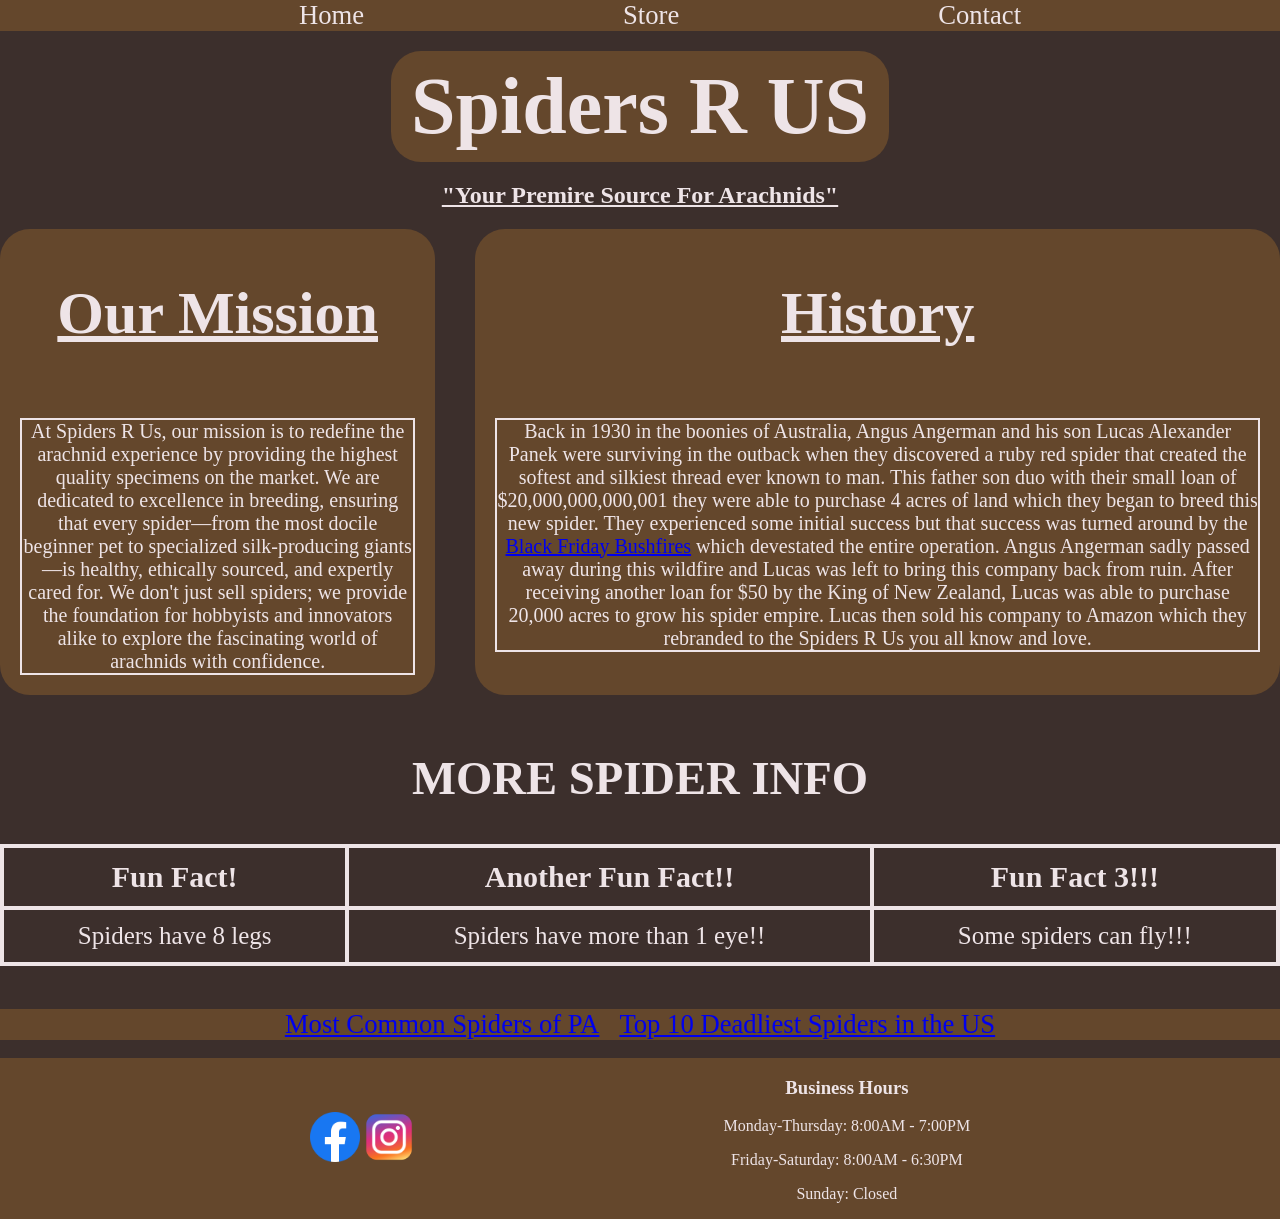
<file: index.html>
<!DOCTYPE html>
<html lang="en">
<head>
    <meta charset="UTF-8">
    <meta name="viewport" content="width=device-width, initial-scale=1.0">
    <title>Home</title>
    <link rel="icon" type="image/x-icon" href="../media/images/favicon.ico">
    <link rel="stylesheet" href="css/styles.css">
    <link rel="stylesheet" href="css/homestyles.css">
</head>
<body>
    <!--Header with nav-->
    <header>
        <nav>
            <ul>
                <li><a href="index.html">Home</a></li>
                <li><a href="store.html">Store</a></li>
                <li><a href="contact.html">Contact</a></li>
            </ul>
        </nav>
    </header>

    <h1>Spiders R US</h1>
    <h2 id="slogan"><u>"Your Premire Source For Arachnids"</u></h2>

    <div id="content">
    <div id="mission">
        <h2 id="missionTitle"><u>Our Mission</u></h2>
        <p id="missionText">At Spiders R Us, our mission is to redefine the arachnid experience by providing the highest quality specimens on the market. We are dedicated to 
            excellence in breeding, ensuring that every spider—from the most docile beginner pet to specialized silk-producing giants—is healthy, ethically sourced, and expertly 
            cared for. We don't just sell spiders; we provide the foundation for hobbyists and innovators alike to explore the fascinating world of arachnids with confidence.
        </p>
    </div>
    <br/>

    <!--History of Company-->
    <div id="history">
        <h2 id="historyTitle"><u>History</u></h2>
        <p id="historyText">Back in 1930 in the boonies of Australia, Angus Angerman and his son Lucas Alexander Panek were surviving in the outback when they discovered 
            a ruby red spider that created the softest and silkiest thread ever known to man. This father son duo with their small 
            loan of $20,000,000,000,001 they were able to purchase 4 acres of land which they began to breed this new spider. They experienced some initial success
            but that success was turned around by the <a href="https://www.ffm.vic.gov.au/history-and-incidents/black-friday-1939">Black Friday Bushfires</a> which devestated the entire operation. Angus Angerman sadly passed away during this wildfire
            and Lucas was left to bring this company back from ruin. After receiving another loan for $50 by the King of New Zealand, Lucas was able to purchase 20,000 acres to
            grow his spider empire. Lucas then sold his company to Amazon which they rebranded to the Spiders R Us you all know and love.</p>
    </div>
    </div>
    <br/>

    <h2 id="info">MORE SPIDER INFO</h2>
    <table>
        <thead>
            <tr>
                <th>Fun Fact!</th>
                <th>Another Fun Fact!!</th>
                <th>Fun Fact 3!!!</th>
            </tr>
        </thead>
        <tbody>
            <tr>
                <td>Spiders have 8 legs</td>
                <td>Spiders have more than 1 eye!!</td>
                <td>Some spiders can fly!!!</td>
            </tr>
        </tbody>
    </table>
    <br/>

    <div id="sources">
        <a href="https://birdwatchinghq.com/common-spiders-in-pennsylvania/">Most Common Spiders of PA</a>
        <a href="https://northamericannature.com/10-most-dangerous-spiders-of-north-america/">Top 10 Deadliest Spiders in the US</a>
    </div>
    <br/>

    <footer>
        <div id="col1">
            <img src="media/images/facebook.png" alt="Company's Facebook Link" width="50" height="50">
            <img src="media/images/instagram.png" alt="Company's Instagram Link" width="50" height="50">
        </div>
        <div id="col2">
            <h3>Business Hours</h3>
            <p>Monday-Thursday: 8:00AM - 7:00PM</p>
            <p>Friday-Saturday: 8:00AM - 6:30PM</p>
            <p>Sunday: Closed</p>
        </div>
    </footer>
</body>
</html>
</file>
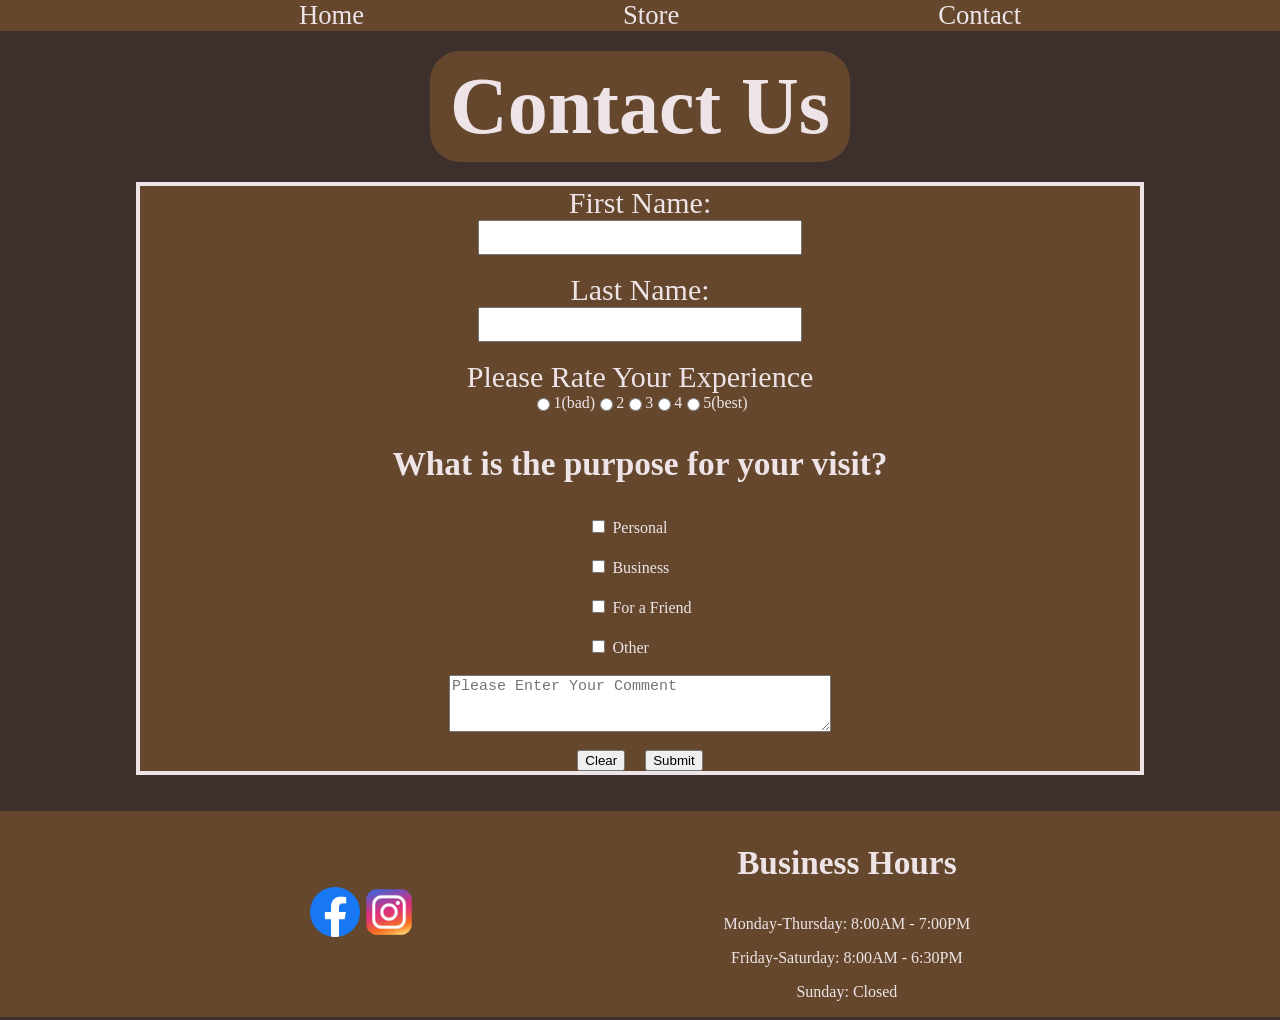
<file: contact.html>
<!DOCTYPE html>
<html lang="en">
<head>
    <meta charset="UTF-8">
    <meta name="viewport" content="width=device-width, initial-scale=1.0">
    <title>Contact</title>
    <link rel="icon" type="image/x-icon" href="../media/images/favicon.ico">
    <link rel="stylesheet" href="css/styles.css">
    <link rel="stylesheet" href="css/contactstyles.css">
</head>
<body>
    <!--Header with nav-->
    <header>
        <nav>
            <ul>
                <li><a href="index.html">Home</a></li>
                <li><a href="store.html">Store</a></li>
                <li><a href="contact.html">Contact</a></li>
            </ul>
        </nav>
    </header>
    <!--Body of html, start of form-->
    <form action="thankyou.html">
        <h1 id="heading">Contact Us</h1>
        <div id="innerForm">
        <label id="ratingLabels">First Name:</label>
        <input type="text" id="fname">
        <br/>
        <label id="ratingLabels">Last Name:</label>
        <input type="text" id="lname">
        <br/>
        <label id="ratingLabels">Please Rate Your Experience</label>
        <div id="rating">
            <input type="radio" id="rate1" name="experience-rating">
            <label>1(bad)</label>
            <input type="radio" id="rate2" name="experience-rating">
            <label>2</label>
            <input type="radio" id="rate3" name="experience-rating">
            <label>3</label>
            <input type="radio" id="rate4" name="experience-rating">
            <label>4</label>
            <input type="radio" id="rate5" name="experience-rating">
            <label>5(best)</label>
        </div>
        <h3 id="purposeLabel">What is the purpose for your visit?</h3>
        <div id="purpose">
            <div>
                <input type="checkbox" id="self">
                <label>Personal</label>
            </div>
            <div>
                <input type="checkbox" id="business">
                <label>Business</label>
            </div>
            <div>
                <input type="checkbox" id="friend">
                <label>For a Friend</label>
            </div>
            <div>
                <input type="checkbox" id="other"> 
                <label>Other</label>
            </div>
        </div>
        <br/>
        <textarea rows="3" cols="40" id="comment" placeholder="Please Enter Your Comment"></textarea>
        <br/>
        <div id="buttons">
        <button type="reset">Clear</button> 
        <button type="submit">Submit</button>
        </div>
        </div>
    </form>
    <br/>
    <br/>
    
    <footer>
        <div id="col1">
            <img src="media/images/facebook.png" alt="Company's Facebook Link" width="50" height="50">
            <img src="media/images/instagram.png" alt="Company's Instagram Link" width="50" height="50">
        </div>
        <div id="col2">
            <h3>Business Hours</h3>
            <p>Monday-Thursday: 8:00AM - 7:00PM</p>
            <p>Friday-Saturday: 8:00AM - 6:30PM</p>
            <p>Sunday: Closed</p>
        </div>
    </footer>
    <script src="js/script.js"></script>
</body>
</html>
</file>
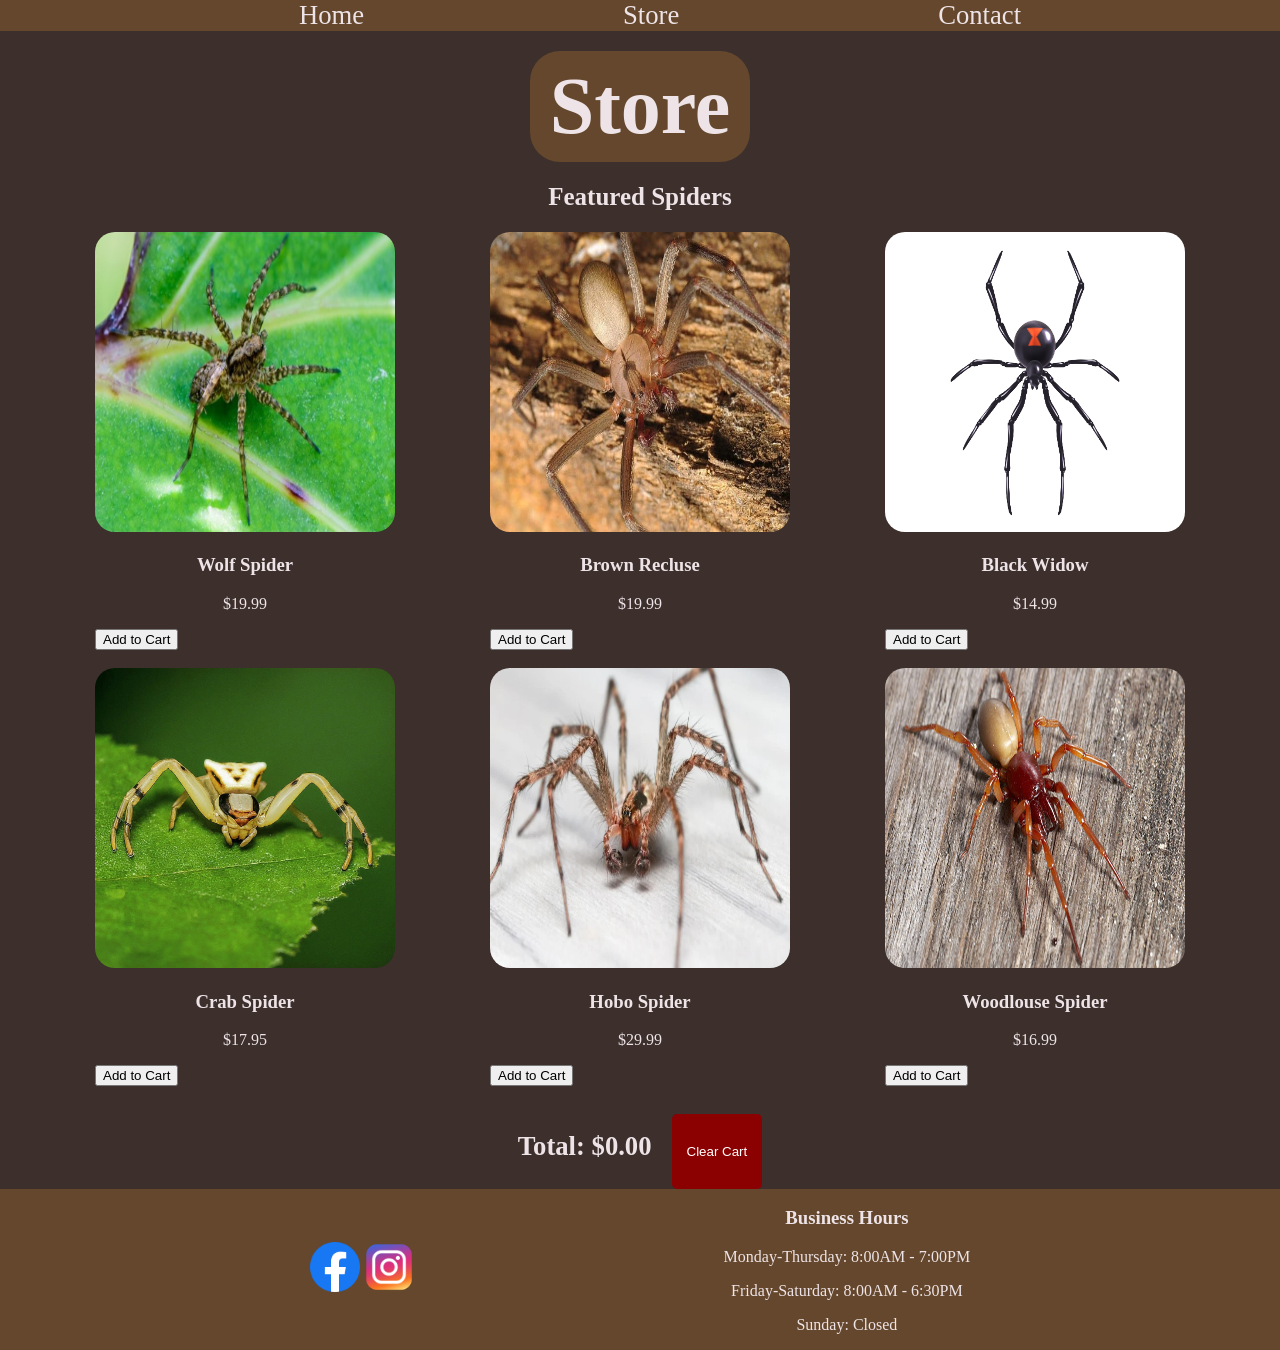
<file: store.html>
<!DOCTYPE html>
<html lang="en">
<head>
    <meta charset="UTF-8">
    <meta name="viewport" content="width=device-width, initial-scale=1.0">
    <title>Store</title>
    <link rel="icon" type="image/x-icon" href="../media/images/favicon.ico">
    <link rel="stylesheet" href="css/styles.css">
    <link rel="stylesheet" href="css/aboutstyles.css">
</head>
<body>
    <!--Header with nav-->
    <header>
        <nav>
            <ul>
                <li><a href="index.html">Home</a></li>
                <li><a href="store.html">Store</a></li>
                <li><a href="contact.html">Contact</a></li>
            </ul>
        </nav>
    </header>

    <h1>Store</h1>

    <h2>Featured Spiders</h2>
    <div id="spiders">
        <div id="wolfspider">
            <img src="media/images/wolfspider.png" alt="Wolf Spider">
            <h3>Wolf Spider</h3>
            <p>$19.99</p> <button id="wolfButton">Add to Cart</button>
        </div>
        <div id="brownrecluse">
            <img src="media/images/brownrecluse.jpg" alt="Brown Recluse">
            <h3>Brown Recluse</h3>
            <p>$19.99</p> <button id="recluseButton">Add to Cart</button>
        </div>
        <div id="blackwidow">
            <img src="media/images/spider3.jpg" alt="Black Widow">
            <h3>Black Widow</h3>
            <p>$14.99</p> <button id="widowButton">Add to Cart</button>
        </div>
    </div>
    <br/>

    <div id="spiders2">
        <div id="crabspider">
            <img src="media/images/crabspider.jpg" alt="Crab Spider">
            <h3>Crab Spider</h3>
            <p>$17.95</p> <button id="crabButton">Add to Cart</button>
        </div>
        <div id="hobospider">
            <img src="media/images/hobospider" alt="Hobo Spider">
            <h3>Hobo Spider</h3>
            <p>$29.99</p> <button id="hoboButton">Add to Cart</button>
        </div>
        <div id="woodlouse">
            <img src="media/images/woodlouse" alt="Woodlouse Spider">
            <h3>Woodlouse Spider</h3>
            <p>$16.99</p> <button id="woodlouseButton">Add to Cart</button>
        </div>
    </div>
    <br/>

    <div id="cart-display">
        <h3>Total: $<span id="total-amount">0.00</span></h3>
        <button id="resetButton">Clear Cart</button>
    </div>
    
    <footer>
        <div id="col1">
            <img src="media/images/facebook.png" alt="Company's Facebook Link" width="50" height="50">
            <img src="media/images/instagram.png" alt="Company's Instagram Link" width="50" height="50">
        </div>
        <div id="col2">
            <h3>Business Hours</h3>
            <p>Monday-Thursday: 8:00AM - 7:00PM</p>
            <p>Friday-Saturday: 8:00AM - 6:30PM</p>
            <p>Sunday: Closed</p>
        </div>
    </footer>
    <script src="js/storescript.js"></script>
</body>
</html>
</file>
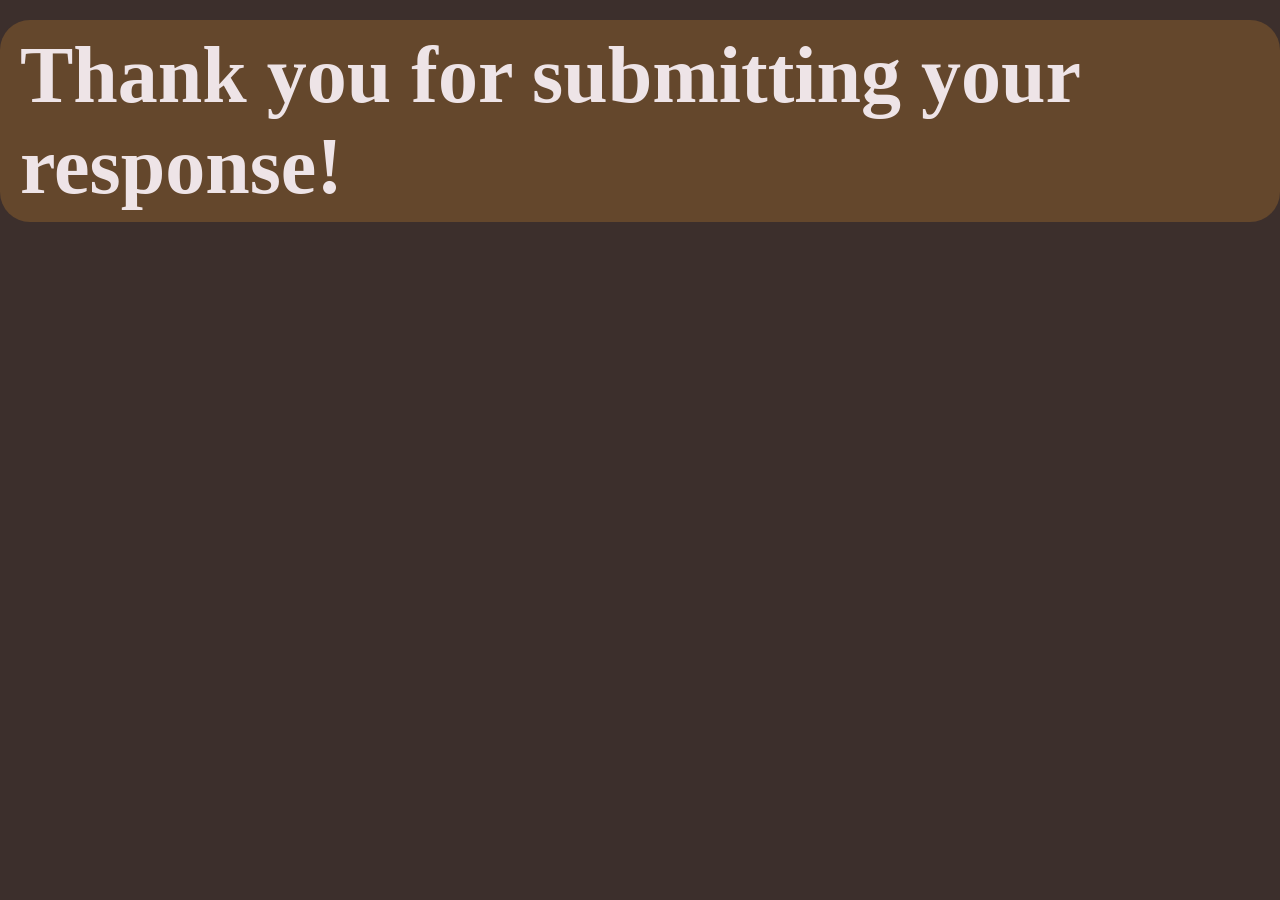
<file: thankyou.html>
<!DOCTYPE html>
<html lang="en">
<head>
    <meta charset="UTF-8">
    <meta name="viewport" content="width=device-width, initial-scale=1.0">
    <title>Thank You</title>
    <link rel="stylesheet" href="css/styles.css">
</head>
<body>
    <h1>Thank you for submitting your response!</h1>
</body>
</html>
</file>
<file: css/styles.css>
:root{
    --bgcolor: #3c2f2c;
    --txtcolor: #EEE4E7;
    --secondary: #64472C;
    --third: #6E5433;
    --fourth: #50392F;
}

body {
    margin: 0;
    background-color: var(--bgcolor);
    color: var(--txtcolor);
}

header {
    background-color: var(--secondary);
}

header nav ul li{
    list-style: none;
    display: flex;
}

nav ul{
    display: flex;
    flex-direction: row;
    justify-content: space-evenly;
    margin: 0;
    font-size: 20pt;
}

header nav ul li a {
    text-decoration: none;
    color: var(--txtcolor);
}

header nav ul li a:visited {
    text-decoration: none;
    color: var(--txtcolor);
}

header nav ul li a:hover {
    text-decoration: none;
    color: var(--txtcolor);
    background-color: var(--secondary);
}

header nav ul li a:active {
    text-decoration: none;
    color: var(--txtcolor);
    background-color: var(--third) 
}

h1 {
    background-color: #64472C;
    display: block;      
    width: fit-content;  
    margin: 20px auto;   
    padding: 10px 20px;  
    border-radius: 30px;
    font-size: 60pt;
}

footer {
    background-color: var(--secondary);
    position: absolute;
    width: 100%;
    display: flex;
    flex-direction: row;
    align-items: center;
    justify-content: space-evenly;
}

#col2 {
    text-align: center;
}
</file>
<file: css/homestyles.css>
#historyTitle {
    text-align: center;
    font-size: 45pt;
}

#history {
    display: flex;
    text-align: center;
    margin-left: auto;
    margin-right: auto;
    flex-direction: column;
    background-color: #64472C;
    border-radius: 30px;
}

#historyText {
    background-color: #64472C;
    border: 2px solid #EEE4E7;
    font-size: 15pt;
    margin: 20px;
}

#missionTitle {
    text-align: center;
    font-size: 45pt;
}

#mission {
    display: flex;
    text-align: center;
    margin-left: auto;
    margin-right: auto;
    flex-direction: column;
    background-color: #64472C;
    border-radius: 30px;
}

#missionText {
    background-color: #64472C;
    border: 2px solid #EEE4E7;
    font-size: 15pt;
    margin: 20px;
}

#content {
    display: flex;
    flex-direction: row;
    justify-content: center;
    gap: 20px;
}

h1 {
    background-color: #64472C;
    display: block;      
    width: fit-content;  
    margin: 20px auto;   
    padding: 10px 20px;  
    border-radius: 30px;
}

#slogan {
    text-align: center;
}

#info {
    text-align: center;
    font-size: 35pt;
}

table {
    width:100%;
    border-collapse: collapse;
    margin: 25px 0;
    font-size: 0.9em;
    min-width: 400px;
    box-shadow: 0 0 20px rgb(0,0,0,0,15);
}

table th, table td{
    padding: 12px 15px;
    border: 4px solid #EEE4E7;
    font-size: 30px;
}

table tbody tr td {
    text-align: center;
    font-size: 25px;
}

#sources {
    display: flex;
    justify-content: center;
    gap: 20px;
    font-size: 20pt;
    background-color: #64472C;
}
</file>
<file: css/contactstyles.css>
#innerForm {
    display: flex;
    margin: 0;
    border: 4px solid #EEE4E7;
    flex-direction: column;
    align-items: center;
    justify-content: center;
    background-color: #64472C;
    width: 1000px;
    margin-left: auto;
    margin-right: auto;
}

#buttons {
    display: flex;
    flex-direction: row;
    justify-content: center;
    gap: 20px;
}

#rating {
    display: flex;
    justify-content: center;
}

#ratingLabels {
    font-size: 30px;
}

#fname {
    font-size: 25px;
}

#lname {
    font-size: 25px;
}

#comment {
    font-size: 15px;
}

#purpose {
    display: flex;
    flex-direction: column;
    gap: 20px;
}

h3 {
    font-size: 25pt;
}
</file>
<file: css/aboutstyles.css>
h2 {
    text-align: center;
    font-size: 25px;
}

#spiders{
    display: flex;
    flex-direction: row;
    justify-content: space-evenly;
    align-items: center;
}

#spiders img {
    width: 300px;
    height: 300px;
    border-radius: 20px;
}

#spiders h3 {
    text-align: center;
}

#spiders p{
    text-align: center;
}

#spiders2{
    display: flex;
    flex-direction: row;
    justify-content: space-evenly;
    align-items: center;
}

#spiders2 img {
    width: 300px;
    height: 300px;
    border-radius: 20px;
}

#spiders2 h3 {
    text-align: center;
}

#spiders2 p{
    text-align: center;
}

button {
    cursor: pointer;
}

#resetButton {
    background-color: #8b0000; /* Dark red to signal 'stop' or 'clear' */
    color: white;
    border: none;
    padding: 10px 15px;
    border-radius: 5px;
    margin-top: 10px;
}

#resetButton:hover {
    background-color: #ff0000; /* Brighter red when hovering */
}

#cart-display {
    display: flex;
    justify-content: center;
    gap: 20px;
}

#cart-display h3 {
    font-size: 20pt;
}
</file>
